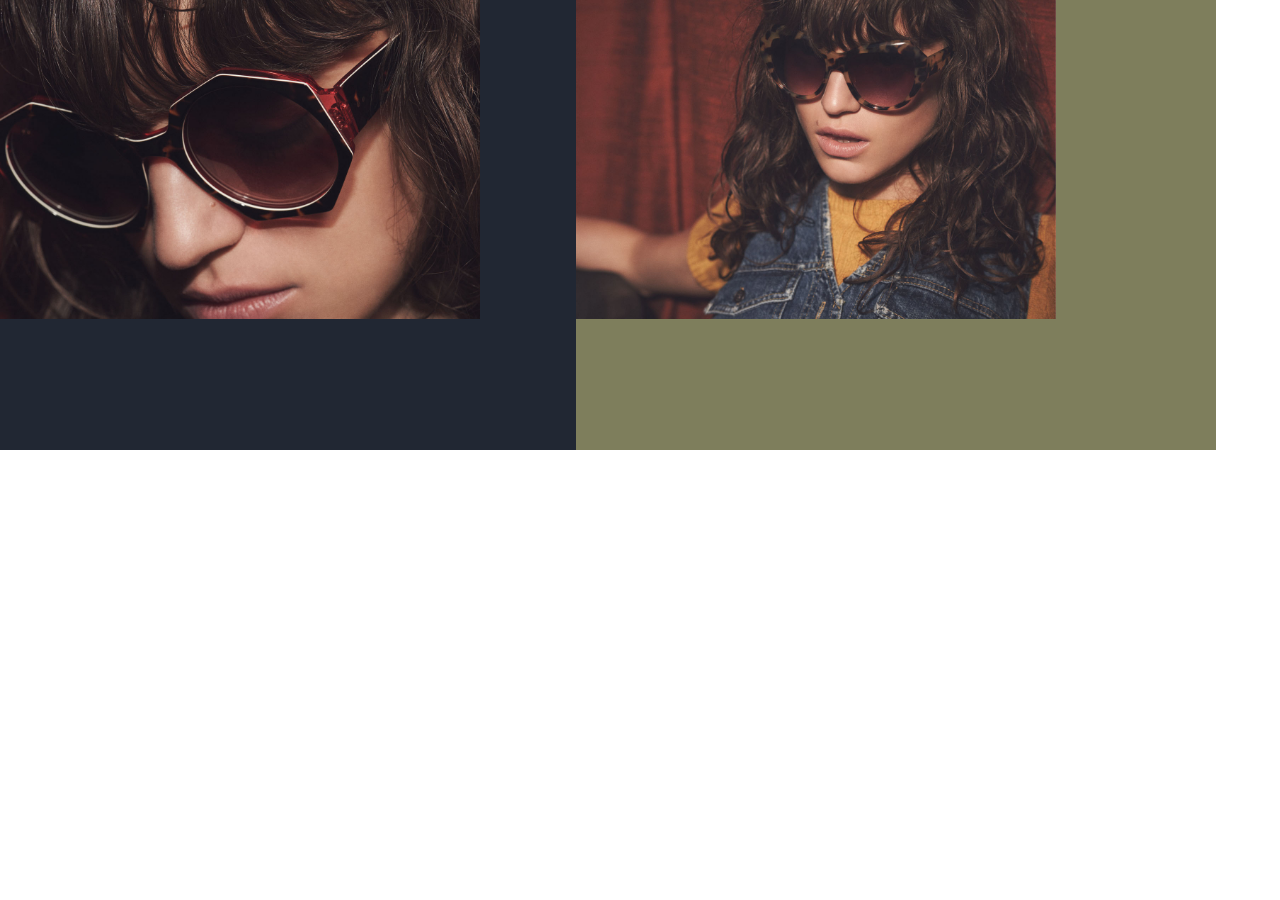
<file: no-plugin/index.html>
<!DOCTYPE html>
<html lang="en">
<head>

  <meta http-equiv="Content-Type" content="text/html; charset=utf-8">

<!-- Main Information -->
  <title><!-- Page Title --></title>

  <meta name="description" content="<!-- add description -->">
  <meta name="keywords" content="<!-- add keywords -->">
  <meta name="author" content="No Plans">

<!-- Social Media -->
  <meta property="og:type" content="website" /> <!-- “website” is default, so only use this if other -->
  <meta property="og:url" content="<!-- add URL -->" />
  <meta property="og:title" content="<!-- add title -->" />
  <meta property="og:image" content="!-- add img URL -->" />
  <meta name="twitter:card" content="<!-- add description -->" />
  <meta name="twitter:site" content="<!-- add handle -->"/>
  <meta name="twitter:creator" content="<!-- add handle -->"/>


  <meta name="viewport" content="width=device-width, initial-scale=1, minimum-scale=1.0, maximum-scale=1.0, minimal-ui" />

<!-- Fav and touch icons -->
  <link rel="apple-touch-icon-precomposed" sizes="144x144" href="assets/ico/apple-touch-icon-144-precomposed.png">
  <link rel="apple-touch-icon-precomposed" sizes="114x114" href="assets/ico/apple-touch-icon-114-precomposed.png">
  <link rel="apple-touch-icon-precomposed" sizes="72x72" href="assets/ico/apple-touch-icon-72-precomposed.png">
  <link rel="apple-touch-icon-precomposed" href="assets/ico/apple-touch-icon-57-precomposed.png">
  <link rel="shortcut icon" href="assets/ico/favicon.png">

<!-- Style -->
  <meta name="viewport" content="width=device-width, initial-scale=1.0">
  <link rel="stylesheet" href="assets/css/framework.css" type="text/css">  
  <link rel="stylesheet" href="assets/css/animate.css" type="text/css">
  <link rel="stylesheet" href="assets/css/style.css" type="text/css">



<!-- Plugins -->
  <script src="assets/js/jquery-1.11.3.min.js"></script>
  <!-- <script src="assets/js/jquery.slides.min.js"></script> -->
  <script src="assets/js/scripts.js"></script>
  

    

    

</head>
<body>

  <div class="slider">
    <ul id="slides" class='slides'>
      <li class='slide blue'>
        <img src="content/zanzan-1.jpg" alt="Photo by: Missy S Link: http://www.flickr.com/photos/listenmissy/5087404401/">
      </li>
      <li class='slide yellow'>
        <img src="content/zanzan-2.jpg" alt="Photo by: Daniel Parks Link: http://www.flickr.com/photos/parksdh/5227623068/">
      </li>
      <li class='slide red'>
        <img src="content/zanzan-3.jpg" alt="Photo by: Mike Ranweiler Link: http://www.flickr.com/photos/27874907@N04/4833059991/">
      </li>
      <li class='slide khaki'>
        <img src="content/zanzan-4.jpg" alt="Photo by: Stuart SeegerLink: http://www.flickr.com/photos/stuseeger/97577796/">
      </li>
    </ul>
  </div>

  <footer class='page-footer'>
    <div class='copyright trunk'>
      Website by <a href="http://www.no-plans.com" target='_blank'>No Plans</a>
    </div>
  </footer>
  
</body>
</html>
</file>
<file: no-plugin/assets/css/style.css>
/* Font loader ------------------*/

@font-face {
    font-family: 'FONTNAME';
    src: url('../fonts/FILENAME.eot');
    src: url('../fonts/FILENAME.eot?#iefix') format('embedded-opentype'),
         url('../fonts/FILENAME.woff') format('woff'),
         url('../fonts/FILENAME.ttf') format('truetype'),
         url('../fonts/FILENAME.svg#FONTNAME') format('svg');
    font-weight: normal;
    font-style: normal;
}


/* Spinning loader ------------------*/

.spinner {
  -webkit-animation-name: spin;
  -webkit-animation-duration: 700ms;
  -webkit-animation-iteration-count: infinite;
  -webkit-animation-timing-function: linear;
  -moz-animation-name: spin;
  -moz-animation-duration: 700ms;
  -moz-animation-iteration-count: infinite;
  -moz-animation-timing-function: linear;
  -ms-animation-name: spin;
  -ms-animation-duration: 700ms;
  -ms-animation-iteration-count: infinite;
  -ms-animation-timing-function: linear;
  -o-transition: rotate(3600deg);
}  

@-webkit-keyframes spin {
  from {-webkit-transform:rotate(0deg);}
  to {-webkit-transform:rotate(360deg);}
}

@-moz-keyframes spin {
  from {-moz-transform:rotate(0deg);}
  to {-moz-transform:rotate(360deg);}
}

@-o-keyframes spin {
  from {-o-transform:rotate(0deg);}
  to {-o-transform:rotate(360deg);}
}

@-ms-keyframes spin {
  from {-ms-transform:rotate(0deg);}
  to {-ms-transform:rotate(360deg);}
}

@keyframes spin {
  from {transform:rotate(0deg);}
  to {transform:rotate(360deg);}
}



/* Img url ------------------*/

.img {
  background: url('../img/apples.jpg') center center no-repeat;
  width: 100%;
  height: 100vh;
}





/* Typography ------------------*/






/* Slider ----------------------*/

#slides {
 
}

.slider {
  width: 100%;
  height: 50vh;
  position: fixed;
  top:0;
  left:0;
}

.slider img {
  width: 75%;
}

.slide {
  height: 50%;
  width: 50%;
  position: fixed;
  top:0;
  left: 45%;
}

.slide:first-child,
.slide.active {
  left:0;
}


.slide.yellow {
  background-color: #dca15f;
}

.slide.red {
  background-color: #92423b;
}

.slide.blue {
  background-color: #212733;
}

.slide.khaki {
  background-color: #7e7e5c;
}

/* Show active item in the pagination */
.slidesjs-pagination .active {
  color:red;
}

.slidesjs-navigation {
  position: absolute;
  top: 0;
  z-index: 10;
  width: 30%;
  height: 100%;
  color: #fff;
  font-size: 5rem;
}


.slidesjs-next {
  right: 0;
}

.slidesjs-previous{
  left: 0;
}






/* Footer ------------------*/

.page-footer .copyright {
    text-align: right;
}



/* Media Queries ------------------*/


/* Medium (as per framework.css) */

@media screen and (max-width: 800px) {
}

/* Small (as per framework.css) */

@media screen and (max-width: 600px) {
</file>
<file: no-plugin/assets/css/framework.css>
/* Resets */

* { 
  -moz-box-sizing: border-box; 
  -ms-box-sizing: border-box; 
  box-sizing: border-box; 
}

img { border: 0px; margin: 0; padding: 0; width: 100%; display: block; }
ul, ol { list-style: none; margin: 0px; padding: 0px; }
html { font-size: 100%; }
body, html { margin: 0; padding: 0; }

article, aside, details, figcaption, figure,
footer, header, hgroup, menu, nav, section {
  display:block;
}

iframe { border: 0; }

button {background: transparent; border: 0; cursor: pointer;}

a, *:focus, *:active {
  outline: 0;
  text-decoration: none;
}


/* Typography */

body {
  -webkit-font-smoothing: antialiased;
  -moz-osx-font-smoothing: grayscale;
}

h1, h2, h3, h4,
p {
  margin: 0;
}

h1, h2, h3, h4 {
  font-weight: normal;
}


/* Float container */

.float-container > * { float: left; }
.float-container:after,
.clear {
  zoom: 1; 
  visibility: hidden;
  display: block;
  font-size: 0;
  content: " ";
  clear: both;
  height: 0;
}

.float-left { float: left; }
.float-right { float: right; }

/* Inline block container */

/* Put the items in a ul or ol and omit the closing </li> in order to avoid space between them */

.inline-block-container {
  font-size: 0;
}

.inline-block-container > * {
  display: -moz-inline-stack;
  display: inline-block;
  font-size: 1rem;
}

/* Selected text */

::-moz-selection { background: WhiteSmoke; color: #000; text-shadow: none; }
::selection { background: WhiteSmoke; color: #000; text-shadow: none; }

/* Input boxes */

input[type=text],
input[type=email],
input [type=date],
input[type=password],
input[type=search],
input[type=tel] {
  border:1px solid blue;
}

input:focus {
  outline: 0px;
  border:1px solid red;
}

/* Table */

table,
table tr,
tr td,
table tbody,
table thead,
table tfoot,
table tr th
{
    margin:0;
    padding:0;
    background:none;
    border:none;
    border-collapse:collapse;
    border-spacing:0;
    background-image:none;
}

/* Grid */

.gutters {
  padding-left: 1rem;
  padding-right: 1rem;
}

.trunk {
  width: 66%; max-width: 960px;
  margin-left: auto;
  margin-right: auto;
}

.centered {
    margin-left: auto;
  margin-right: auto;
}

/* All grid units from smaller to larger 
Activate only what you need.
*/

.L-1-12 { width: 8.333333%; }
.L-1-6 { width: 16.666667%; }
.L-1-4 { width: 25%; }
.L-1-3 { width: 33.33333%; }
.L-5-12 { width: 41.666667%; }
.L-1-2 { width: 50%; }
.L-7-12 { width: 58.333333; }
.L-2-3 { width: 66.66666%; }
.L-3-4 { width: 75%; }
.L-5-6 {width: 83.333333%; }
.L-11-12 { width: 91.666667%; }
.L-1-1 { width: 100%; }

/* Visibility */

.L-show { display: block; display: initial !important; }
.L-hide { display: none !important; }

/* Medium (like ipad portrait)
Activate only what you need.
*/


@media screen and (max-width: 800px) {
  .M-show { display: block; display: initial !important; }
  .M-hide { display: none !important; }
  .M-1-12 { width: 8.333333%; }
  .M-1-6 { width: 16.666667%; }
  .M-1-4 { width: 25%; }
  .M-1-3 { width: 33.33333%; }
  .M-5-12 { width: 41.666667%; }
  .M-1-2 { width: 50%; }
  .M-7-12 { width: 58.333333; }
  .M-2-3 { width: 66.66666%; }
  .M-3-4 { width: 75%; }
  .M-5-6 {width: 83.333333%; }
  .M-11-12 { width: 91.666667%; }
  .M-1-1 { width: 100%; }
}

/* Small (like iphone landscape)
Activate only what you need.
*/


@media screen and (max-width: 600px) {
  .S-show { display: block; display: initial !important; }
  .S-hide { display: none !important; }
  .S-1-12 { width: 8.333333%; }
  .S-1-6 { width: 16.666667%; }
  .S-1-4 { width: 25%; }
  .S-1-3 { width: 33.33333%; }
  .S-5-12 { width: 41.666667%; }
  .S-1-2 { width: 50%;}
  .S-7-12 { width: 58.333333; }
  .S-2-3 { width: 66.66666%; }
  .S-3-4 { width: 75%; }
  .S-5-6 {width: 83.333333%; }
  .S-11-12 { width: 91.666667%; }
  .S-1-1 { width: 100%; }
}
</file>
